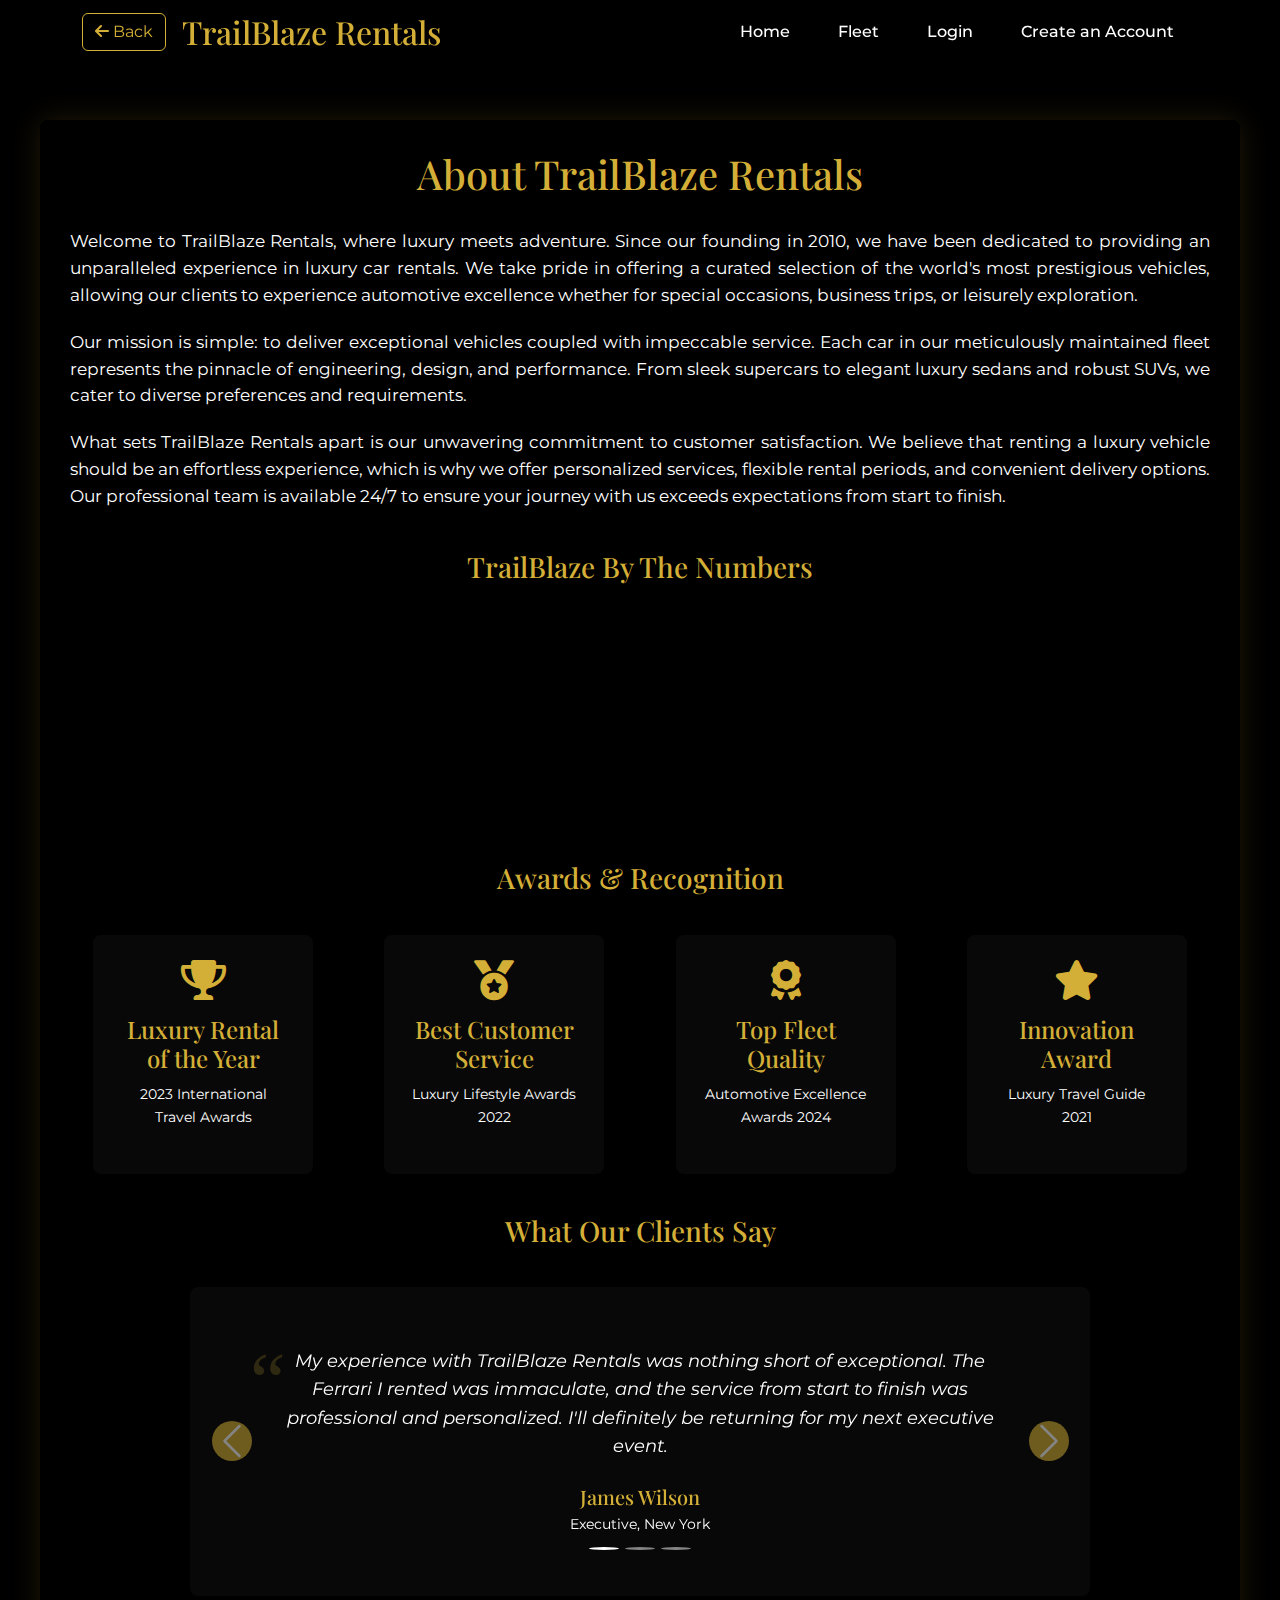
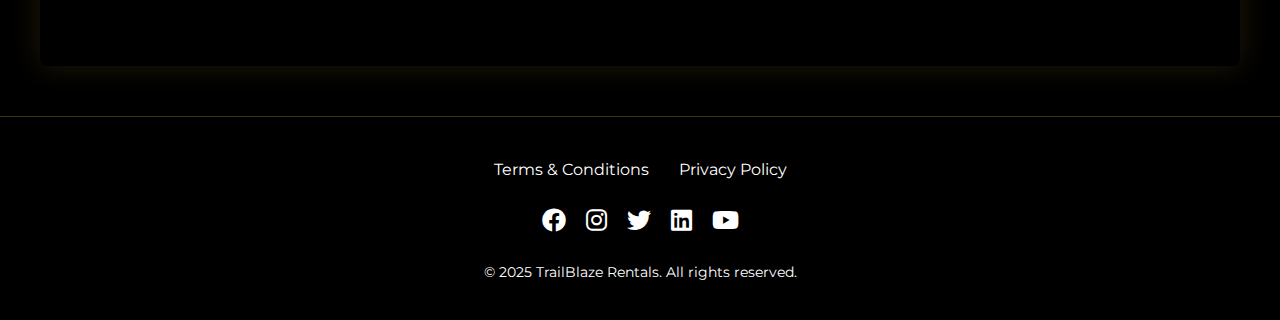
<file: aboutus.html>
<!DOCTYPE html>
<html lang="en">
<head>
    <meta charset="UTF-8">
    <meta name="viewport" content="width=device-width, initial-scale=1.0">
    <title>About Us - TrailBlaze Rentals</title>
    <link href="https://fonts.googleapis.com/css2?family=Playfair+Display:wght@400;600&family=Montserrat:wght@300;400;500&display=swap" rel="stylesheet">
    <link rel="stylesheet" href="https://cdnjs.cloudflare.com/ajax/libs/font-awesome/6.0.0/css/all.min.css">
    <link href="https://cdn.jsdelivr.net/npm/bootstrap@5.3.0/dist/css/bootstrap.min.css" rel="stylesheet">
    <style>
        /* Base Styles */
        :root {
            --primary-gold: #D4AF37;
            --secondary-gold: #FFD700;
            --dark-bg: #000000;
            --text-light: #ffffff;
            --text-dark: #333333;
        }

        * {
            margin: 0;
            padding: 0;
            box-sizing: border-box;
        }

        body {
            font-family: 'Montserrat', sans-serif;
            background: var(--dark-bg);
            color: var(--text-light);
            line-height: 1.6;
            margin: 0;
        }

        /* Header Styles */
        .header {
            position: fixed;
            width: 100%;
            top: 0;
            left: 0;
            z-index: 1000;
            background: rgba(0, 0, 0, 0.9);
            backdrop-filter: blur(8px);
            padding: 0.5rem 0;
            transition: all 0.3s ease;
        }

        .navbar {
            padding: 0;
        }

        .navbar-brand h2 {
            color: var(--primary-gold);
            font-family: 'Playfair Display', serif;
            margin: 0;
        }

        .nav-link {
            color: var(--text-light) !important;
            font-weight: 500;
            margin: 0 1rem;
            transition: color 0.3s ease;
        }

        .nav-link:hover {
            color: var(--primary-gold) !important;
        }

        .btn-outline-light {
            border-color: var(--primary-gold);
            color: var(--primary-gold);
        }

        .btn-outline-light:hover {
            background-color: var(--primary-gold);
            color: var(--dark-bg);
            border-color: var(--primary-gold);
        }

        /* About Us Content */
        .about-container {
            max-width: 1200px;
            margin: 120px auto 50px;
            padding: 30px;
            background-color: rgba(0, 0, 0, 0.9);
            border-radius: 8px;
            box-shadow: 0 0 30px rgba(212, 175, 55, 0.15);
        }

        .about-container h2 {
            text-align: center;
            font-family: 'Playfair Display', serif;
            color: var(--primary-gold);
            margin-bottom: 30px;
            font-size: 2.5rem;
        }

        .about-container p {
            text-align: justify;
            color: var(--text-light);
            margin-bottom: 20px;
            font-size: 1.05rem;
        }

        .section-heading {
            color: var(--primary-gold);
            font-family: 'Playfair Display', serif;
            margin: 40px 0 20px;
            text-align: center;
        }

        /* Team Section */
        .team-section {
            display: flex;
            justify-content: space-around;
            flex-wrap: wrap;
            gap: 30px;
            margin: 40px 0;
        }

        .team-member {
            text-align: center;
            background-color: rgba(255, 255, 255, 0.05);
            padding: 25px;
            border-radius: 8px;
            width: 250px;
            transition: transform 0.3s ease, box-shadow 0.3s ease;
        }

        .team-member:hover {
            transform: translateY(-5px);
            box-shadow: 0 10px 20px rgba(212, 175, 55, 0.1);
        }

        .team-member img {
            width: 150px;
            height: 150px;
            border-radius: 50%;
            border: 2px solid var(--primary-gold);
            object-fit: cover;
        }

        .team-member h4 {
            margin-top: 15px;
            color: var(--primary-gold);
            font-family: 'Playfair Display', serif;
        }

        .team-member p {
            font-size: 0.95rem;
            color: var(--text-light);
            text-align: center;
            margin: 8px 0;
        }

        .team-member .social-icons {
            margin-top: 15px;
        }

        .team-member .social-icons a {
            color: var(--text-light);
            margin: 0 5px;
            font-size: 1.2rem;
            transition: color 0.3s ease;
        }

        .team-member .social-icons a:hover {
            color: var(--primary-gold);
        }

        /* Stats Section */
        .stats-section {
            display: flex;
            justify-content: space-around;
            flex-wrap: wrap;
            gap: 20px;
            margin: 40px 0;
        }

        .stat-item {
            text-align: center;
            padding: 30px;
            background-color: rgba(255, 255, 255, 0.03);
            border-radius: 8px;
            width: 200px;
            transition: transform 0.3s ease;
        }

        .stat-number {
            font-size: 3rem;
            color: var(--primary-gold);
            font-weight: bold;
            margin-bottom: 10px;
        }

        .stat-text {
            font-size: 1rem;
            color: var(--text-light);
        }

        /* Testimonials Carousel */
        .testimonials-carousel {
            max-width: 900px;
            margin: 40px auto;
            padding: 20px;
            background-color: rgba(255, 255, 255, 0.03);
            border-radius: 8px;
        }

        .carousel-inner {
            padding: 20px 40px;
        }

        .testimonial-item {
            padding: 20px;
            position: relative;
            text-align: center;
        }

        .testimonial-item:before {
            content: '\201C';
            position: absolute;
            top: -10px;
            left: 0;
            font-size: 5rem;
            color: rgba(212, 175, 55, 0.2);
            font-family: Georgia, serif;
        }

        .testimonial-content {
            font-style: italic;
            margin-bottom: 25px;
            font-size: 1.1rem;
            position: relative;
            z-index: 1;
        }

        .testimonial-author {
            display: flex;
            align-items: center;
            justify-content: center;
        }

        .testimonial-author img {
            width: 60px;
            height: 60px;
            border-radius: 50%;
            margin-right: 15px;
            border: 2px solid var(--primary-gold);
        }

        .testimonial-author-info h5 {
            margin: 0;
            color: var(--primary-gold);
            font-family: 'Playfair Display', serif;
        }

        .testimonial-author-info p {
            margin: 5px 0 0;
            font-size: 0.85rem;
        }

        .carousel-control-prev,
        .carousel-control-next {
            width: 5%;
        }

        .carousel-control-prev-icon,
        .carousel-control-next-icon {
            background-color: var(--primary-gold);
            padding: 20px;
            border-radius: 50%;
        }

        .carousel-indicators button {
            background-color: var(--primary-gold);
            height: 10px;
            width: 10px;
            border-radius: 50%;
            margin: 0 5px;
        }

        /* Awards */
        .awards-section {
            display: flex;
            justify-content: space-around;
            flex-wrap: wrap;
            gap: 25px;
            margin: 40px 0;
        }

        .award-item {
            text-align: center;
            background-color: rgba(255, 255, 255, 0.03);
            padding: 25px;
            border-radius: 8px;
            width: 220px;
            transition: transform 0.3s ease;
        }

        .award-item:hover {
            transform: translateY(-5px);
        }

        .award-item i {
            font-size: 2.5rem;
            color: var(--primary-gold);
            margin-bottom: 15px;
        }

        .award-item h4 {
            color: var(--primary-gold);
            font-family: 'Playfair Display', serif;
            margin-bottom: 10px;
        }

        .award-item p {
            font-size: 0.9rem;
            text-align: center;
        }

        /* Footer */
        .footer {
            background-color: rgba(0, 0, 0, 0.9);
            padding: 40px 0 20px;
            color: var(--text-light);
            border-top: 1px solid rgba(212, 175, 55, 0.3);
        }

        .footer-links {
            display: flex;
            justify-content: center;
            flex-wrap: wrap;
            margin-bottom: 20px;
        }

        .footer-links a {
            color: var(--text-light);
            text-decoration: none;
            margin: 0 15px;
            transition: color 0.3s ease;
        }

        .footer-links a:hover {
            color: var(--primary-gold);
        }

        .social-icons {
            display: flex;
            justify-content: center;
            margin: 20px 0;
        }

        .social-icons a {
            color: var(--text-light);
            margin: 0 10px;
            font-size: 1.5rem;
            transition: color 0.3s ease;
        }

        .social-icons a:hover {
            color: var(--primary-gold);
        }

        .footer p {
            text-align: center;
            margin-top: 20px;
            font-size: 0.9rem;
        }

        /* Animation for stats */
        @keyframes countUp {
            from {
                opacity: 0;
                transform: translateY(20px);
            }
            to {
                opacity: 1;
                transform: translateY(0);
            }
        }

        .fade-in {
            opacity: 0;
        }

        /* Responsive */
        @media (max-width: 768px) {
            .team-section {
                justify-content: center;
            }

            .stats-section {
                flex-direction: column;
                align-items: center;
            }

            .stat-item {
                width: 80%;
                margin-bottom: 15px;
            }

            .awards-section {
                justify-content: center;
            }
        }
    </style>
</head>
<body>
    <!-- Header -->
    <header class="header">
        <nav class="navbar navbar-expand-lg">
            <div class="container">
                <a href="javascript:history.back()" class="btn btn-outline-light me-3">
                    <i class="fas fa-arrow-left"></i> Back
                </a>
                <a class="navbar-brand" href="Home.html">
                    <h2>TrailBlaze Rentals</h2>
                </a>
                <button class="navbar-toggler" type="button" data-bs-toggle="collapse" data-bs-target="#navbarNav">
                    <span class="navbar-toggler-icon"></span>
                </button>
                <div class="collapse navbar-collapse justify-content-end" id="navbarNav">
                    <ul class="navbar-nav">
                        <li class="nav-item">
                            <a class="nav-link" href="Home.html">Home</a>
                        </li>
                        <li class="nav-item">
                            <a class="nav-link" href="index.html#fleet">Fleet</a>
                        </li>
                      
                        <li class="nav-item">
                            <a class="nav-link" href="login.html">Login</a>
                        </li>
                        <li class="nav-item">
                            <a class="nav-link" href="createanaccount.html">Create an Account</a>
                        </li>
                    </ul>
                </div>
            </div>
        </nav>
    </header>

    <!-- About Us Content -->
    <div class="about-container">
        <h2>About TrailBlaze Rentals</h2>
        
        <p>
            Welcome to TrailBlaze Rentals, where luxury meets adventure. Since our founding in 2010, we have been dedicated to providing an unparalleled experience in luxury car rentals. We take pride in offering a curated selection of the world's most prestigious vehicles, allowing our clients to experience automotive excellence whether for special occasions, business trips, or leisurely exploration.
        </p>
        
        <p>
            Our mission is simple: to deliver exceptional vehicles coupled with impeccable service. Each car in our meticulously maintained fleet represents the pinnacle of engineering, design, and performance. From sleek supercars to elegant luxury sedans and robust SUVs, we cater to diverse preferences and requirements.
        </p>

        <p>
            What sets TrailBlaze Rentals apart is our unwavering commitment to customer satisfaction. We believe that renting a luxury vehicle should be an effortless experience, which is why we offer personalized services, flexible rental periods, and convenient delivery options. Our professional team is available 24/7 to ensure your journey with us exceeds expectations from start to finish.
        </p>

        <!-- Company Stats -->
        <h3 class="section-heading">TrailBlaze By The Numbers</h3>
        <div class="stats-section">
            <div class="stat-item fade-in">
                <div class="stat-number" data-count="15">0</div>
                <div class="stat-text">Years in Business</div>
            </div>
            <div class="stat-item fade-in">
                <div class="stat-number" data-count="150">0</div>
                <div class="stat-text">Luxury Vehicles</div>
            </div>
            <div class="stat-item fade-in">
                <div class="stat-number" data-count="25000">0</div>
                <div class="stat-text">Satisfied Clients</div>
            </div>
            <div class="stat-item fade-in">
                <div class="stat-number" data-count="12">0</div>
                <div class="stat-text">Locations Worldwide</div>
            </div>
        </div>

        
        <!-- Awards & Recognition -->
        <h3 class="section-heading">Awards & Recognition</h3>
        <div class="awards-section">
            <div class="award-item">
                <i class="fas fa-trophy"></i>
                <h4>Luxury Rental of the Year</h4>
                <p>2023 International Travel Awards</p>
            </div>
            <div class="award-item">
                <i class="fas fa-medal"></i>
                <h4>Best Customer Service</h4>
                <p>Luxury Lifestyle Awards 2022</p>
            </div>
            <div class="award-item">
                <i class="fas fa-award"></i>
                <h4>Top Fleet Quality</h4>
                <p>Automotive Excellence Awards 2024</p>
            </div>
            <div class="award-item">
                <i class="fas fa-star"></i>
                <h4>Innovation Award</h4>
                <p>Luxury Travel Guide 2021</p>
            </div>
        </div>

        <!-- Testimonials Carousel -->
        <h3 class="section-heading">What Our Clients Say</h3>
        <div class="testimonials-carousel">
            <div id="testimonialCarousel" class="carousel slide" data-bs-ride="carousel">
                <div class="carousel-indicators">
                    <button type="button" data-bs-target="#testimonialCarousel" data-bs-slide-to="0" class="active" aria-current="true" aria-label="Slide 1"></button>
                    <button type="button" data-bs-target="#testimonialCarousel" data-bs-slide-to="1" aria-label="Slide 2"></button>
                    <button type="button" data-bs-target="#testimonialCarousel" data-bs-slide-to="2" aria-label="Slide 3"></button>
                </div>
                <div class="carousel-inner">
                    <div class="carousel-item active">
                        <div class="testimonial-item">
                            <div class="testimonial-content">
                                My experience with TrailBlaze Rentals was nothing short of exceptional. The Ferrari I rented was immaculate, and the service from start to finish was professional and personalized. I'll definitely be returning for my next executive event.
                            </div>
                            <div class="testimonial-author">
                              
                                <div class="testimonial-author-info">
                                    <h5>James Wilson</h5>
                                    <p>Executive, New York</p>
                                </div>
                            </div>
                        </div>
                    </div>
                    <div class="carousel-item">
                        <div class="testimonial-item">
                            <div class="testimonial-content">
                                Renting from TrailBlaze for my anniversary was the perfect decision. The team went above and beyond, even arranging special accommodations for our celebration. The Lamborghini was meticulously maintained and a true pleasure to drive.
                            </div>
                            <div class="testimonial-author">
                               
                                <div class="testimonial-author-info">
                                    <h5>Emma & David Thompson</h5>
                                    <p>Los Angeles, CA</p>
                                </div>
                            </div>
                        </div>
                    </div>
                    <div class="carousel-item">
                        <div class="testimonial-item">
                            <div class="testimonial-content">
                                As a frequent business traveler, I've used many luxury car rental services. TrailBlaze consistently provides the highest level of service and the finest vehicles. Their attention to detail and client-focused approach sets them apart in the industry.
                            </div>
                            <div class="testimonial-author">
                                
                                <div class="testimonial-author-info">
                                    <h5>Michael Chang</h5>
                                    <p>CEO, Global Investments</p>
                                </div>
                            </div>
                        </div>
                    </div>
                </div>
                <button class="carousel-control-prev" type="button" data-bs-target="#testimonialCarousel" data-bs-slide="prev">
                    <span class="carousel-control-prev-icon" aria-hidden="true"></span>
                    <span class="visually-hidden">Previous</span>
                </button>
                <button class="carousel-control-next" type="button" data-bs-target="#testimonialCarousel" data-bs-slide="next">
                    <span class="carousel-control-next-icon" aria-hidden="true"></span>
                    <span class="visually-hidden">Next</span>
                </button>
            </div>
        </div>
    </div>

    <!-- Footer -->
    <footer class="footer">
        <div class="container">
            <div class="footer-links">
             
              
               
                <a href="#">Terms & Conditions</a>
                <a href="#">Privacy Policy</a>
              
            </div>
            <div class="social-icons">
                <a href="#"><i class="fab fa-facebook"></i></a>
                <a href="#"><i class="fab fa-instagram"></i></a>
                <a href="#"><i class="fab fa-twitter"></i></a>
                <a href="#"><i class="fab fa-linkedin"></i></a>
                <a href="#"><i class="fab fa-youtube"></i></a>
            </div>
            <p>&copy; 2025 TrailBlaze Rentals. All rights reserved.</p>
        </div>
    </footer>

    <script src="https://code.jquery.com/jquery-3.6.0.min.js"></script>
    <script src="https://cdn.jsdelivr.net/npm/bootstrap@5.3.0/dist/js/bootstrap.bundle.min.js"></script>
    <script>
        // Counter animation for stats
        function animateCounters() {
            const counters = document.querySelectorAll('.stat-number');
            const speed = 200;
            
            counters.forEach(counter => {
                const target = parseInt(counter.getAttribute('data-count'));
                const increment = Math.ceil(target / speed);
                let count = 0;
                
                const updateCount = () => {
                    if (count < target) {
                        count += increment;
                        if (count > target) count = target;
                        
                        // Format numbers with commas for thousands
                        counter.innerText = count.toLocaleString();
                        setTimeout(updateCount, 1);
                    } else {
                        counter.innerText = target.toLocaleString();
                    }
                };
                
                updateCount();
            });
        }
        
        // Fade in animation for stats section
        const fadeElements = document.querySelectorAll('.fade-in');
        const options = {
            threshold: 0.5,
            rootMargin: "0px 0px -100px 0px"
        };
        
        const fadeInObserver = new IntersectionObserver(function(entries, observer) {
            entries.forEach(entry => {
                if (entry.isIntersecting) {
                    entry.target.style.animation = 'countUp 1s forwards';
                    observer.unobserve(entry.target);
                }
            });
        }, options);
        
        fadeElements.forEach(element => {
            fadeInObserver.observe(element);
        });
        
        // Initialize counters when stats section is in view
        const statsSection = document.querySelector('.stats-section');
        const statsObserver = new IntersectionObserver(function(entries) {
            if (entries[0].isIntersecting) {
                animateCounters();
                statsObserver.unobserve(entries[0].target);
            }
        }, { threshold: 0.5 });
        
        statsObserver.observe(statsSection);
        
        // Initialize Bootstrap carousel
        document.addEventListener('DOMContentLoaded', function() {
            var testimonialCarousel = new bootstrap.Carousel(document.getElementById('testimonialCarousel'), {
                interval: 5000,
                wrap: true
            });
        });
    </script>
</body>
</html>
</file>
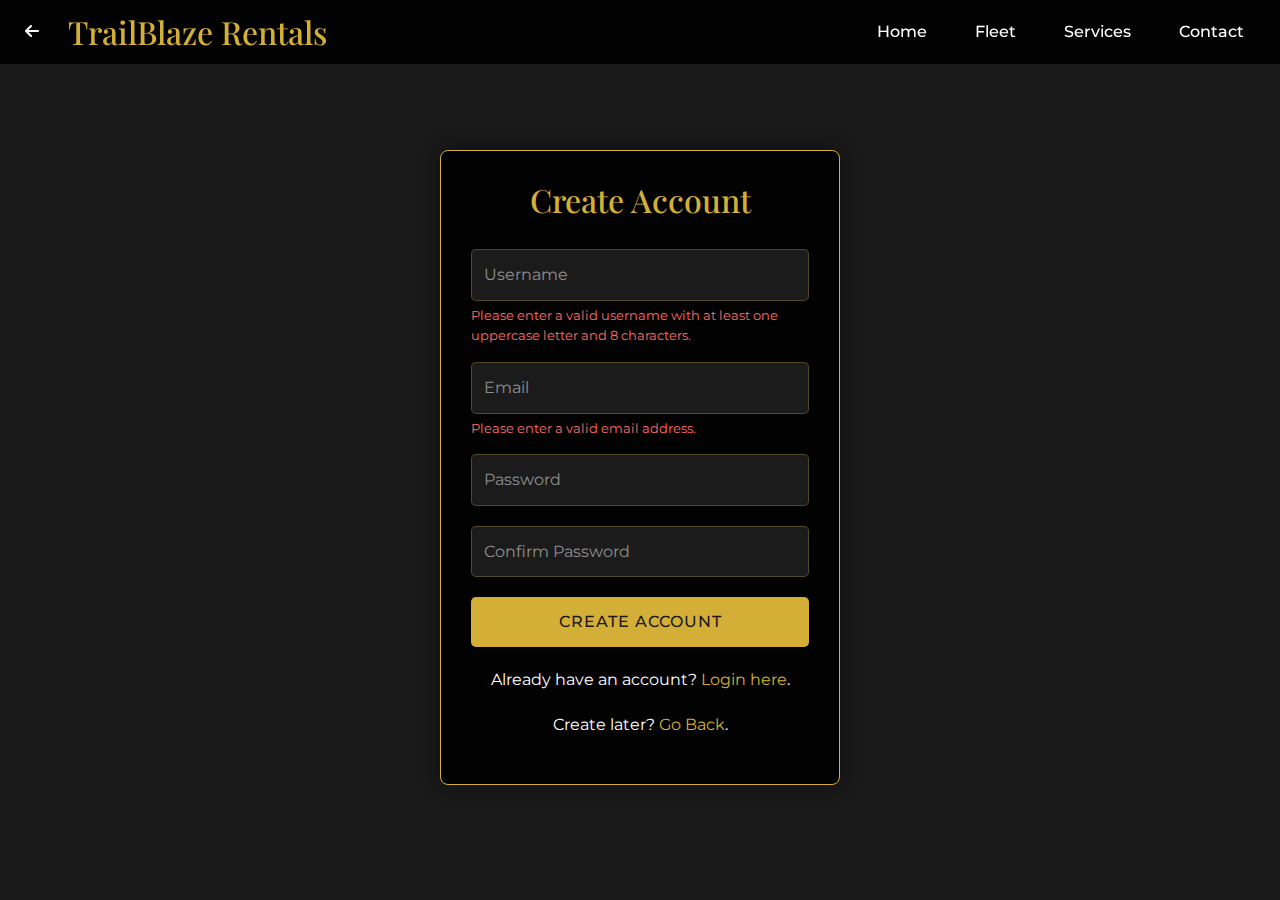
<file: createanaccount.html>
<!DOCTYPE html>
<html lang="en">
<head>
    <meta charset="UTF-8">
    <meta name="viewport" content="width=device-width, initial-scale=1.0">
    <title>Create Account</title>
    <link href="https://fonts.googleapis.com/css2?family=Playfair+Display:wght@400;600&family=Montserrat:wght@300;400;500&display=swap" rel="stylesheet">
    <link rel="stylesheet" href="https://cdnjs.cloudflare.com/ajax/libs/font-awesome/6.0.0/css/all.min.css">
    <link href="https://cdn.jsdelivr.net/npm/bootstrap@5.3.0/dist/css/bootstrap.min.css" rel="stylesheet">
    <style>
        :root {
            --primary-gold: #D4AF37;
            --secondary-gold: #FFD700;
            --dark-bg: #1a1a1a;
            --text-light: #ffffff;
            --text-dark: #333333;
        }

        * {
            margin: 0;
            padding: 0;
            box-sizing: border-box;
        }

        body {
            font-family: 'Montserrat', sans-serif;
            background: var(--dark-bg);
            color: var(--text-light);
            line-height: 1.6;
        }

        /* Header Styles */
        .header {
            position: fixed;
            width: 100%;
            top: 0;
            left: 0;
            z-index: 1000;
            background: rgba(0, 0, 0, 0.9);
            backdrop-filter: blur(8px);
            padding: 0.5rem 0;
            transition: all 0.3s ease;
        }

        .navbar {
            padding: 0;
        }

        .navbar-brand h2 {
            color: var(--primary-gold);
            font-family: 'Playfair Display', serif;
            margin: 0;
        }

        .nav-link {
            color: var(--text-light) !important;
            font-weight: 500;
            margin: 0 1rem;
            transition: color 0.3s ease;
        }

        .nav-link:hover {
            color: var(--primary-gold) !important;
        }

        /* Form Container */
        .container {
            width: 400px;
            margin: 150px auto 50px;
            background-color: rgba(0, 0, 0, 0.9);
            border-radius: 8px;
            padding: 30px;
            box-shadow: 0 0 20px rgba(0, 0, 0, 0.5);
            border: 1px solid var(--primary-gold);
        }

        h2 {
            text-align: center;
            margin-bottom: 30px;
            font-family: 'Playfair Display', serif;
            color: var(--primary-gold);
        }

        input[type="text"],
        input[type="email"],
        input[type="password"] {
            width: 100%;
            padding: 12px;
            margin-bottom: 20px;
            border: 1px solid rgba(212, 175, 55, 0.3);
            border-radius: 5px;
            background: rgba(255, 255, 255, 0.1);
            color: var(--text-light);
        }

        input[type="text"]::placeholder,
        input[type="email"]::placeholder,
        input[type="password"]::placeholder {
            color: rgba(255, 255, 255, 0.5);
        }

        input[type="submit"] {
            width: 100%;
            background-color: var(--primary-gold);
            color: var(--dark-bg);
            padding: 12px;
            border: none;
            border-radius: 5px;
            cursor: pointer;
            font-weight: 500;
            transition: all 0.3s ease;
            text-transform: uppercase;
            letter-spacing: 1px;
        }

        input[type="submit"]:hover {
            background: var(--secondary-gold);
            transform: translateY(-2px);
            box-shadow: 0 4px 15px rgba(212, 175, 55, 0.3);
        }

        .login-link,
        .goback-link {
            text-align: center;
            margin-top: 20px;
        }

        .login-link a,
        .goback-link a {
            color: var(--primary-gold);
            text-decoration: none;
        }

        .login-link a:hover,
        .goback-link a:hover {
            text-decoration: underline;
            color: var(--secondary-gold);
        }

        .error-message {
            color: #ff6b6b;
            font-size: 0.8em;
            margin-top: -15px;
            margin-bottom: 15px;
            display: none;
        }

        input:invalid + .error-message {
            display: block;
        }
    </style>
</head>
<body>
    <!-- Header -->
    <header class="header">
        <nav class="navbar navbar-expand-lg">
            <div class="container-fluid">
                <a href="bootstrap.html" class="btn btn-link text-light me-3"><i class="fas fa-arrow-left"></i></a>
                <a class="navbar-brand" href="Home.html">
                    <h2>TrailBlaze Rentals</h2>
                </a>
                <button class="navbar-toggler" type="button" data-bs-toggle="collapse" data-bs-target="#navbarNav">
                    <span class="navbar-toggler-icon"></span>
                </button>
                <div class="collapse navbar-collapse justify-content-end" id="navbarNav">
                    <ul class="navbar-nav">
                        <li class="nav-item">
                            <a class="nav-link" href="Home.html">Home</a>
                        </li>
                        <li class="nav-item">
                            <a class="nav-link" href="#fleet">Fleet</a>
                        </li>
                        <li class="nav-item">
                            <a class="nav-link" href="#services">Services</a>
                        </li>
                        <li class="nav-item">
                            <a class="nav-link" href="#contact">Contact</a>
                        </li>
                    </ul>
                </div>
            </div>
        </nav>
    </header>

    <div class="container">
        <h2>Create Account</h2>
        <form action="bootstrap.html" method="post">
            <input type="text" name="username" placeholder="Username" required pattern="(?=.*[A-Z]).{8,}">
            <div class="error-message">Please enter a valid username with at least one uppercase letter and 8 characters.</div>

            <input type="email" name="email" placeholder="Email" required>
            <div class="error-message">Please enter a valid email address.</div>

            <input type="password" name="password" placeholder="Password" required>
            <input type="password" name="confirm_password" placeholder="Confirm Password" required>

            <input type="submit" value="Create Account">
        </form>
        <div class="login-link">
            <p>Already have an account? <a href="login.html">Login here</a>.</p>
        </div>
        <div class="goback-link">
            <p>Create later? <a href="Home.html">Go Back</a>.</p>
        </div>
    </div>

    <script src="https://code.jquery.com/jquery-3.6.0.min.js"></script>
    <script src="https://cdn.jsdelivr.net/npm/bootstrap@5.3.0/dist/js/bootstrap.bundle.min.js"></script>
    <script>
        document.querySelectorAll('input').forEach(function(input) {
            input.addEventListener('input', function() {
                var errorMessage = input.parentElement.querySelector('.error-message');
                if (input.validity.valid) {
                    errorMessage.style.display = 'none';
                } else {
                    errorMessage.style.display = 'block';
                }
            });
        });
    </script>
</body>
</html>
</file>
